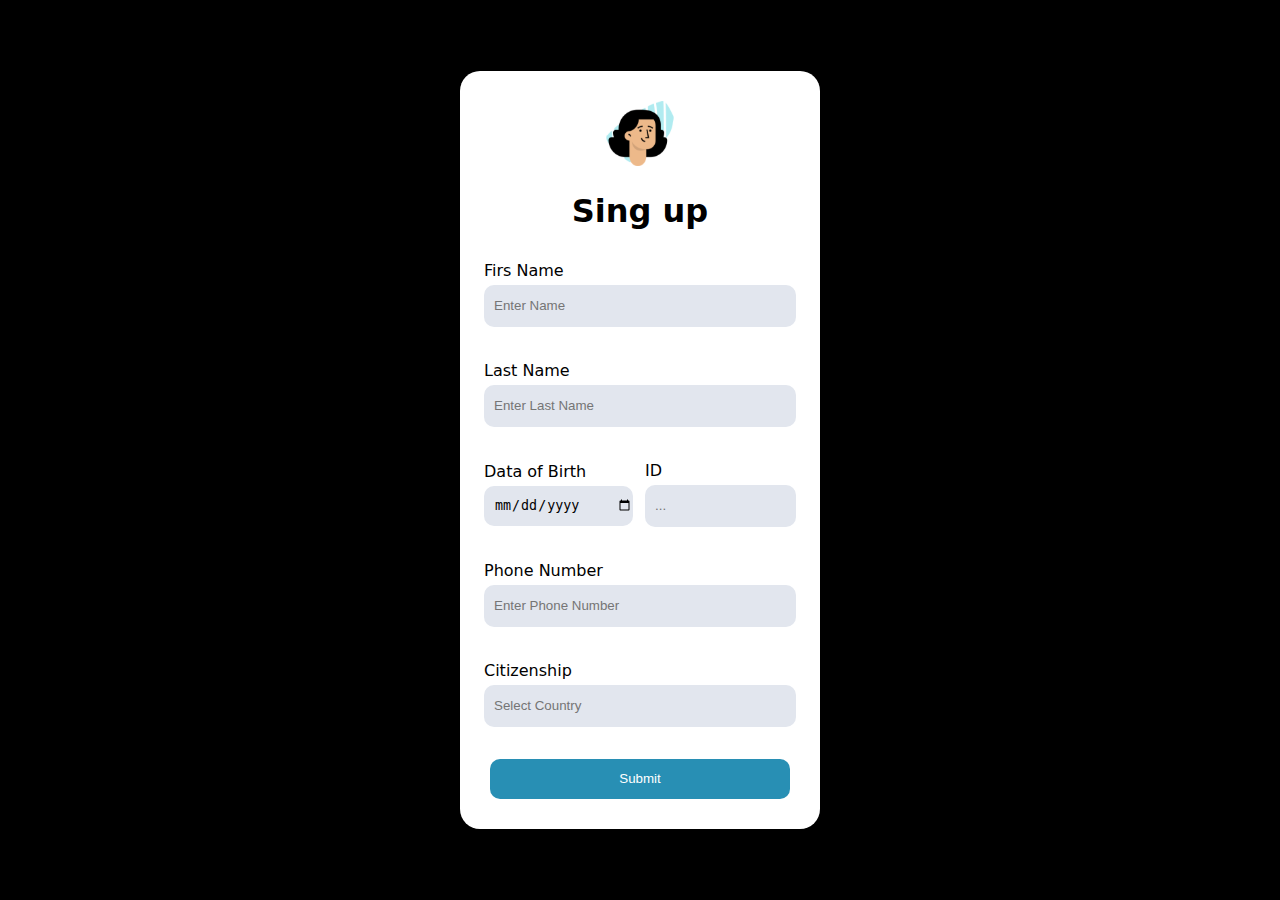
<file: figamForms/index.html>
<!DOCTYPE html>
<html lang="en">

<head>
    <meta charset="UTF-8">
    <meta name="viewport" content="width=device-width, initial-scale=1.0">
    <link rel="stylesheet" href="./style.css">
    <link href="./src/icone.svg">
    <title>Sing up</title>
</head>

<body>
    <div class="mainmConteiner">
        <div class="fromsConteiner">
            <div class="logo">
                <img src="./src/icone.svg" alt="icone">
                <h1>Sing up</h1>
            </div>
            
            <div class="formLabel">
                <span>Firs Name</span>
                <input type="text" placeholder="Enter Name">
            </div>
            <div class="formLabel">
                <span>Last Name</span>
                <input type="text" placeholder="Enter Last Name">
            </div>
            <div class="dataId">
                <div class="formLabel">
                    <span>Data of Birth</span>
                    <input type="date">
                </div>
                <div class="formLabel">
                    <span>ID</span>
                    <input type="text" placeholder="...">
                </div>
            </div>
            <div class="formLabel">
                <span>Phone Number</span>
                <input type="text" placeholder="Enter Phone Number">
            </div>
            <div class="formLabel">
            <span>Citizenship</span>
            <input type="text" placeholder="Select Country">
        </div>
        <button>Submit</button>



    </div>

    </div>
</body>

</html>
</file>
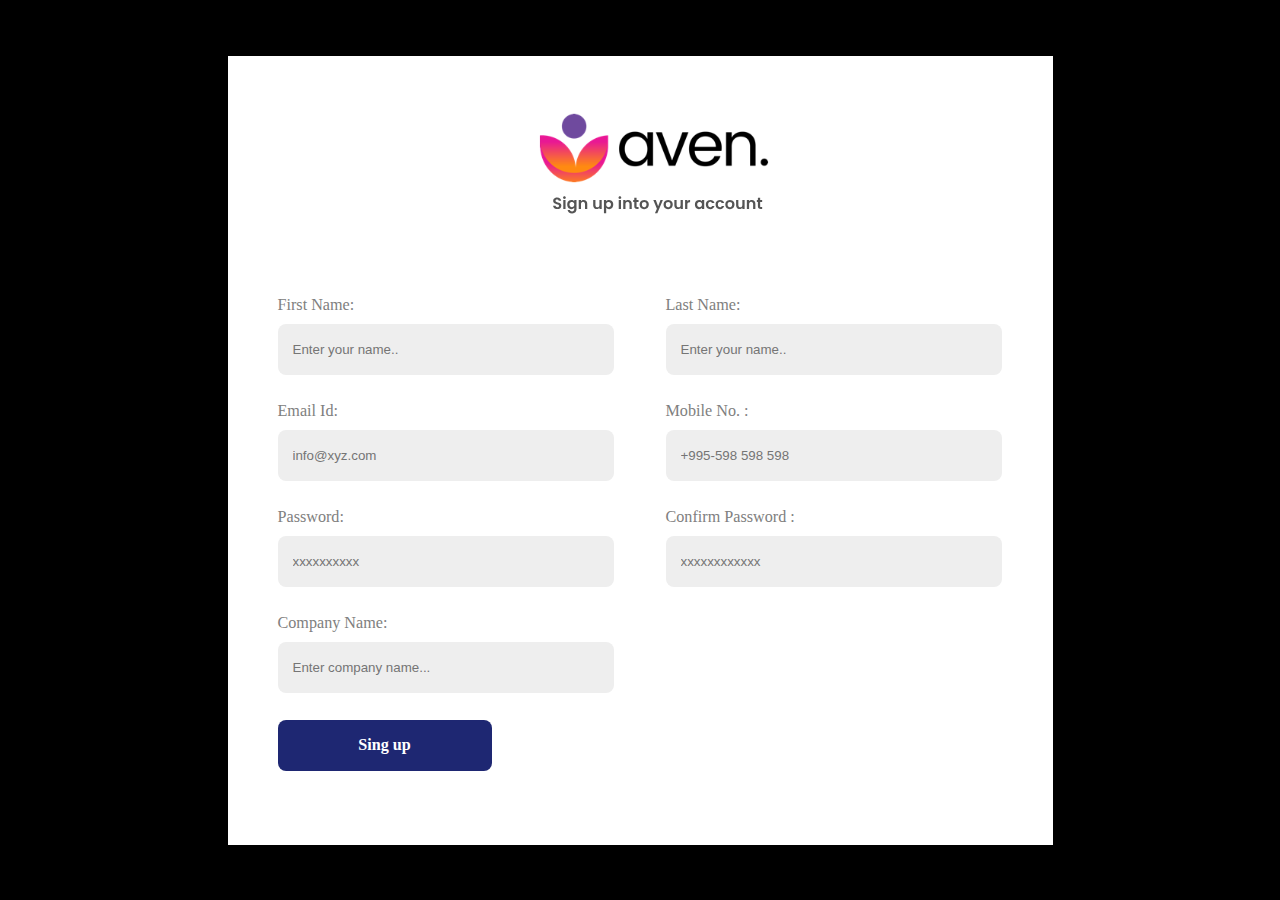
<file: fingUp/index.html>
<!DOCTYPE html>
<html lang="en">
<head>
    <meta charset="UTF-8">
    <meta name="viewport" content="width=device-width, initial-scale=1.0">
    <link rel="stylesheet" href="./style.css">
    <title>Sing up</title>
</head>
<body>
    <div class="mainConteiner">
        <div class="header">
            <img src="./src/icon.svg" alt="icon">
        </div>
        <div class="singUpConteiner">
            <div class="columnL">
                <div class="inpLabel">
                    <span>First Name:</span>
                    <input type="text" name="" id="" placeholder="Enter your name..">
                </div>
                <div class="inpLabel">
                    <span>Email Id:</span>
                    <input type="email" name="" id="" placeholder="info@xyz.com">
                </div>
                <div class="inpLabel">
                    <span>Password:</span>
                    <input type="password" name="" id="" placeholder="xxxxxxxxxx">
                </div>
                <div class="inpLabel">
                    <span>Company Name:</span>
                    <input type="text" name="" id="" placeholder="Enter company name...">
                </div>
                <button>Sing up</button>
            </div>
            <div class="columnR">
                <div class="inpLabel">
                    <span>Last Name:</span>
                    <input type="text" name="" id="" placeholder="Enter your name..">
                </div>
                <div class="inpLabel">
                    <span>Mobile No. :</span>
                    <input type="tel" name="" id="" placeholder="+995-598 598 598">
                </div>
                <div class="inpLabel">
                    <span>Confirm Password :</span>
                    <input type="password" name="" id="" placeholder="xxxxxxxxxxxx">
                </div>
            </div>
        </div>
    </div>
</body>
</html>
</file>
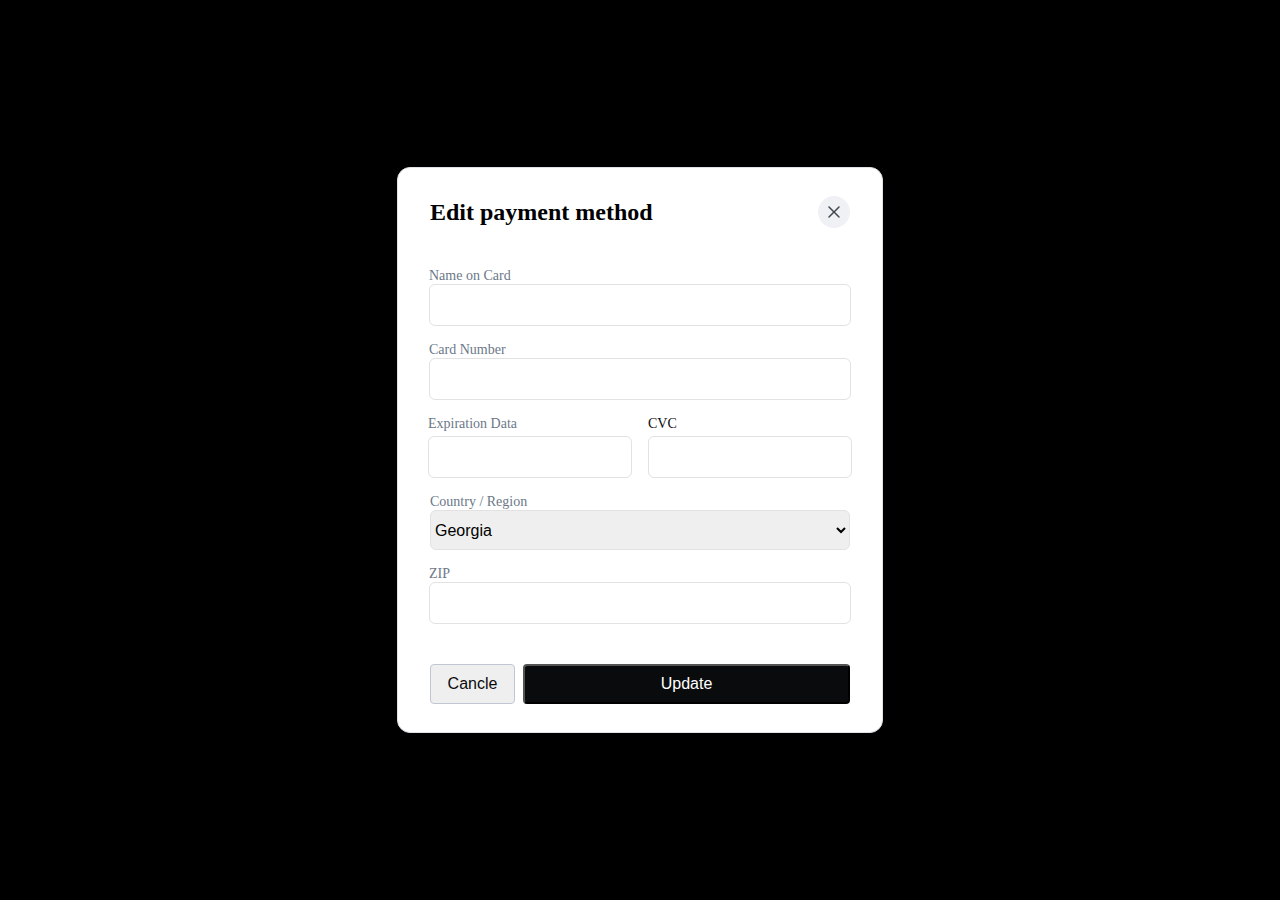
<file: paymentForms/index.html>
<!DOCTYPE html>
<html lang="en">

<head>
    <meta charset="UTF-8">
    <meta name="viewport" content="width=device-width, initial-scale=1.0">
    <link rel="stylesheet" href="./style.css">
    <script src="./script.js" defer></script>
    <title>Payment</title>
</head>

<body>

    <div class="payCard">
        <div class="headerText">
            <h2>Edit payment method</h2>
            <img src="./src/Buttons.svg" alt="">
        </div>
        <div class="forms">
            <div class="inpAndLabel">
                <label for="cardName">Name on Card</label>
                <input type="text" name="cardName" id="cardName">
            </div>
            <div class="inpAndLabel">
                <label for="cardNumber">Card Number</label>
                <input type="text" name="cardNumber" id="cardNumber">
            </div>
            <div class="cardInfo">
                <div class="inpAndLabel">
                    <label for="data">Expiration Data</label>
                    <input type="text" name="data" id="data">
                </div>
                <div class="inpAndLabel">
                    <label for="cvc" style="color: #0A0B0D;">CVC</label>
                    <input type="password" name="cvc" id="cvc">
                </div>
            </div>
            <div class="inpAndLabel">
                <label for="country">Country / Region</label>
                <select name="country" id="country">
                    <option value="georgia">Georgia</option>
                    <option value="america">America</option>
                    <option value="russia">Russia</option>
                </select>
            </div>
            <div class="inpAndLabel">
                <label for="zip">ZIP</label>
                <input type="text" name="zip" id="zip">
            </div>
        </div>
        <div class="payButtons">
            <button class="cancle" onclick="clearLInes()">Cancle</button>
            <button class="update" onclick="addCard()">Update</button>
        </div>
    </div>

</body>

</html>
</file>
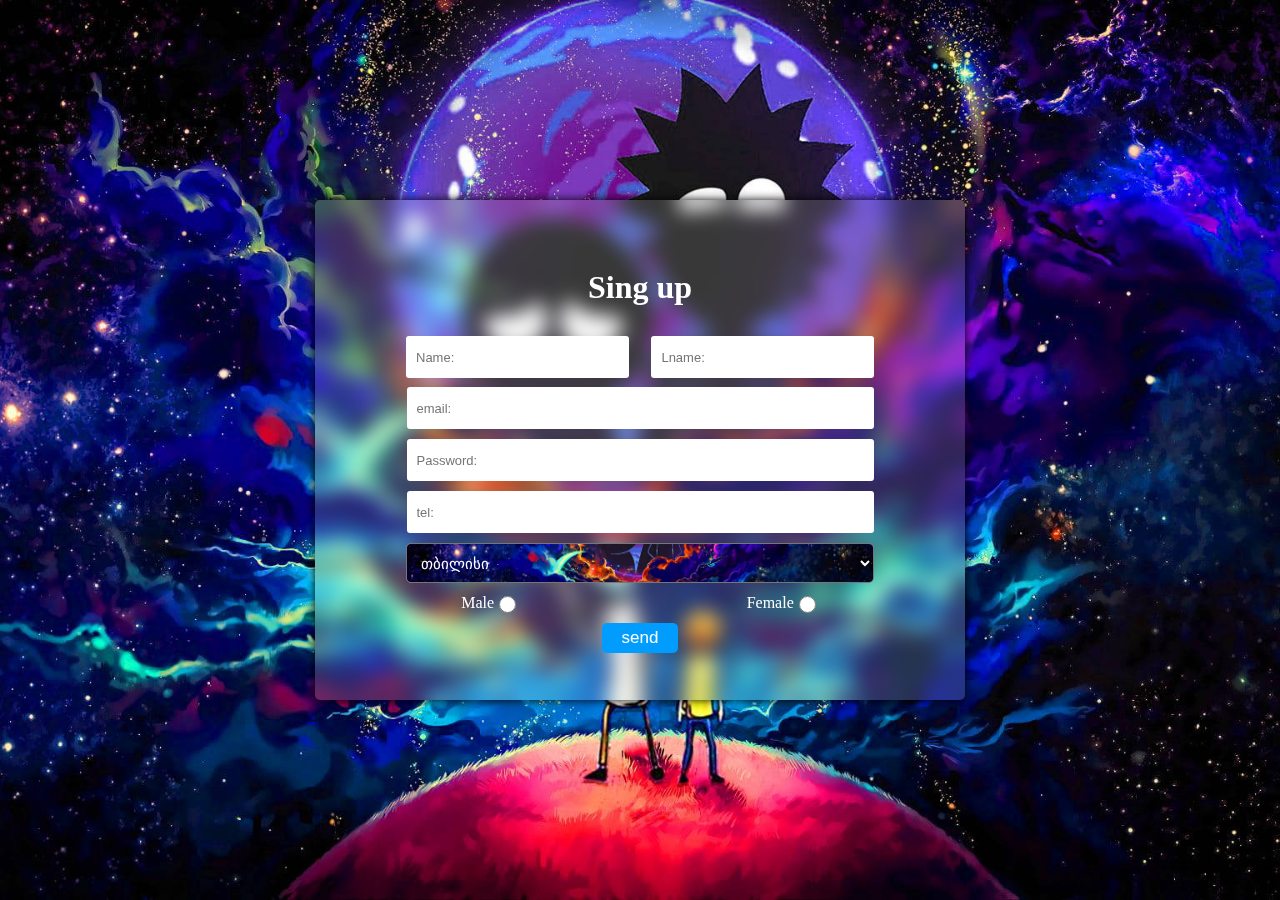
<file: vanila Forms/index.html>
<!DOCTYPE html>
<html lang="en">

<head>
    <meta charset="UTF-8">
    <meta name="viewport" content="width=device-width, initial-scale=1.0">
    <link rel="stylesheet" href="style.css">
    <script src="script.js"></script>
    <link rel="icon" href="./headIcon/Wubba Lubba Dub Dub.png" type="image/x-icon">
    <title>Sing up</title>
</head>

<body>
    <div class="mainPage">
        <div class="traningForms">
            <h1>Sing up</h1>
            <div class="userConteiner">
                <input type="text" name="name" id="name" placeholder="Name:">
                <input type="text" name="lname" id="lname" placeholder="Lname:">
            </div>
            <input type="email" name="email" id="email" placeholder="email:">
            <input type="password" name="password" id="password" placeholder="Password:">
            <input type="tel" name="tel" id="tel" placeholder="tel:">
            <select name="city" id="city" class="cities">
                <option value="Tbilisi">თბილისი</option>
                <option value="Batumi">ბათუმი</option>
                <option value="Kutaisi">ქუთაისი</option>
            </select>

            <div class="genderConteiner">
                <div class="genders">
                    <label for="male">Male</label>
                    <input type="radio" name="gender" id="male" value="Male">
                </div>
                <div class="genders">
                    <label for="female">Female</label>
                    <input type="radio" name="gender" id="female" value="Female">
                </div>
            </div>
            <button type="submit" onclick="sendConsole()">send</button>
        </div>
    </div>
</body>

</html>
</file>
<file: figamForms/style.css>
html, body {
    height: 100%;
    width: 100%;
    margin: 0;
    padding: 0;
    font-family: system-ui, -apple-system, BlinkMacSystemFont, 'Segoe UI', Roboto, Oxygen, Ubuntu, Cantarell, 'Open Sans', 'Helvetica Neue', sans-serif;
    font-weight: 500;
    font-size: 16px;
}
.mainmConteiner {
    width: 100%;
    height: 100%;
    background-color: black;
    display: flex;
    justify-content: center;
    align-items: center;
}
.fromsConteiner {
    width: 300px;
    background-color: white;
    border-radius: 20px;
    display: flex;
    flex-direction: column;
    justify-content: center;
    align-items: center;
    padding: 30px;
}
.formLabel {
    display: flex;
    flex-direction: column;
    gap: 5px;
    margin-bottom: 24px;
}
.logo {
    display: flex;
    flex-direction: column;
    align-items: center;
    justify-content: center;
    gap: 4px;
}
.formLabel > input {
    width: 300px;
    height: 40px;
    border-radius: 10px;
    background-color: #E2E6EE;
    border: none;
    outline: none;
    padding-left: 10px;
    
}
.formLabel > span {
    margin-top: 10px;
}
.dataId {
    display: flex;
    justify-content: center;
    justify-content: center;
    align-items: center;
    gap: 12px;
}
.dataId > div > input {
    width: 139px;
    height: 40px;
    
}
button {
    color: white;
    height: 40px;
    width: 300px;
    border-radius: 10px;
    border: none;
    cursor: pointer;
    background: #288FB4;
    margin-top: 8px;

}
</file>
<file: fingUp/style.css>
html, body {
    width: 100%;
    height: 100%;
    margin: 0;
    padding: 0;
    display: flex;
    justify-content: center;
    align-items: center;
    background-color: black;
}
.mainConteiner {
    width: 725px;
    padding: 39px 50px 74px 50px;
    display: flex;
    flex-direction: column;
    gap: 81px;
    background-color: white;
}
.header {
    width: 752px;
    display: flex;
    justify-content: center;
}
.singUpConteiner {
    display: flex;
    width: 725px;
    gap: 52px;
    background-color: white;
}
.columnL {
    display: flex;
    flex-direction: column;
    gap: 27px;
}
.columnR {
    display: flex;
    flex-direction: column;
    gap: 27px;
}
.inpLabel {
    display: flex;
    flex-direction: column;
    gap: 10px;
}
.inpLabel > span {
    color: gray;
    font-size: 16.16px;
}
.inpLabel > input {
    width: 306px;
    height: 41px;
    padding: 5px 15px;
    border-radius: 8.08px;
    border: none;
    outline: none;
    background: #EEEEEE;

}
button {
    background: #1E2772;
    width: 214px;
    color: white;
    font-weight: 800;
    font-size: 16.16px;
    border-radius: 8.08px;
    height: 51px;
    cursor: pointer;
    font-family: Poppins;
    border: none;
}
</file>
<file: paymentForms/style.css>
html,
body {
    width: 100%;
    height: 100%;
    margin: 0;
    padding: 0;
    background-color: black;
    display: flex;
    justify-content: center;
    align-items: center;
    font-family: inherit;
    font-weight: 400;

}

.payCard {
    padding: 28px 32px;
    border-radius: 13px;
    border: 1px solid #DFE3E8;
    background-color: white;
    display: flex;
    flex-direction: column;
    align-items: center;
    justify-content: center;
    gap: 40px;
}

.headerText {
    width: 420px;
    height: 32px;
    display: flex;
    justify-content: space-between;
    align-items: center;
}

.forms {
    width: 420px;
    display: flex;
    flex-direction: column;
    justify-content: center;
    align-items: center;
    gap: 16px;
}

.inpAndLabel {
    display: flex;
    flex-direction: column;
}

.inpAndLabel>input {
    padding: 8px 3px 8px 12px;
    width: 405px;
    height: 24px;
    border-radius: 6px;
    border: 1px solid #E2E2E2;
    font-size: 16px;
    outline: none;
}

.inpAndLabel > select {
    width: 420px;
    height: 40px;
    border-radius: 6px;
    border: 1px solid #E2E2E2;
    font-size: 16px;
    outline: none;
    cursor: pointer;
}

.inpAndLabel>label {
    color: #6B7888;
    font-size: 14px;

}

.cardInfo {
    display: flex;
    justify-content: center;
    gap: 16px;
}

.cardInfo>div {
    display: flex;
    flex-direction: column;
    gap: 4px;
}

.cardInfo>div>input {
    width: 154px;
    height: 24px;
    padding: 8px 36px 8px 12px;
}

.payButtons {
    display: flex;
    width: 420px;
    justify-content: space-between;
    align-items: center;
}

.cancle {
    width: 85px;
    height: 40px;
    border-radius: 4px;
    border: 1px solid #BFC8D2;
    font-size: 16px;
    color: #0A0B0D;
    cursor: pointer;
    transition: 0.2s;
}

.update {
    width: 327px;
    height: 40px;
    border-radius: 4px;
    background: #0A0B0D;
    color: white;
    font-size: 16px;
    cursor: pointer;
    transition: 0.2s;

}

.update:active {
    width: 320px;
    height: 37px;
}

.cancle:active {
    width: 80px;
    height: 35px;
}
</file>
<file: vanila Forms/style.css>
html, body {
    height: 100%; 
    margin: 0;
    padding: 0;
}

.mainPage {
    width: 100%;
    height: 100%; 
    display: flex;
    align-items: center;
    justify-content: center;
    background-image: url('./src/rick-and-morty-cool-t3ynu5ly9m7jq6e2.jpg');
    background-repeat: no-repeat;
    background-size: cover;
    background-position: center;
}

.traningForms {
    height: 500px;
    width: 650px;
    border-radius: 5px;
    box-shadow: 0 0 10px black;
    display: flex;
    flex-direction: column;
    justify-content: center;
    align-items: center;
    gap: 10px;
    background-color: rgba(215, 215, 215, 0.171);
    backdrop-filter: blur(10px);
}
.userConteiner {
    width: 72%;
    height: 40px;
    display: flex;
    justify-content: space-between;
    align-items: center;
}
.userConteiner > input {
    width: 45%;
    height: 40px;
    border-radius: 3px;
    outline: none;
    border: none;
    padding-left: 10px;
    
}
.traningForms > input {
    width: 70%;
    height: 40px;
    border-radius: 3px;
    outline: none;
    border: none;
    padding-left: 10px;
}
.traningForms > button {
    border-radius: 5px;
    padding: 5px 20px;
    background-color: rgb(0, 157, 255);
    font-size: 17px;
    color: white;
    border: none;
    cursor: pointer;
}
.traningForms > button:hover {
    background-color: rgb(0, 93, 150);
}
.traningForms > button:active {
    background-color: rgb(0, 187, 255);
    box-shadow: inset 0px 0px 6px 2px black;
}
.cities {
    width: 72%;
    height: 40px;
}
h1 {
    color: white;
}
.genderConteiner {
    display: flex;
    justify-content: space-around;
    align-items: center;
    width: 90%;
    color: white;
}
.genders {
    display: flex;
    justify-content: space-around;
    align-items: center;
}
.genders > input {
    cursor: pointer;
    height: 17px;
    width: 17px;
}
select {
    padding: 10px;
    border-radius: 5px;
    font-size: 15px;
    color: rgb(255, 255, 255);
    background-image: url('./src/rick-and-morty-cool-t3ynu5ly9m7jq6e2.jpg');
    background-size: cover;
    background-position: center;
    cursor: pointer;
    outline: none;
    
  }
  select option {
    padding: 10px;
    color: black;
  }
  input {
    font-size: 16px;
  }
  input::placeholder {
    font-size: 13px;
  }
</file>
